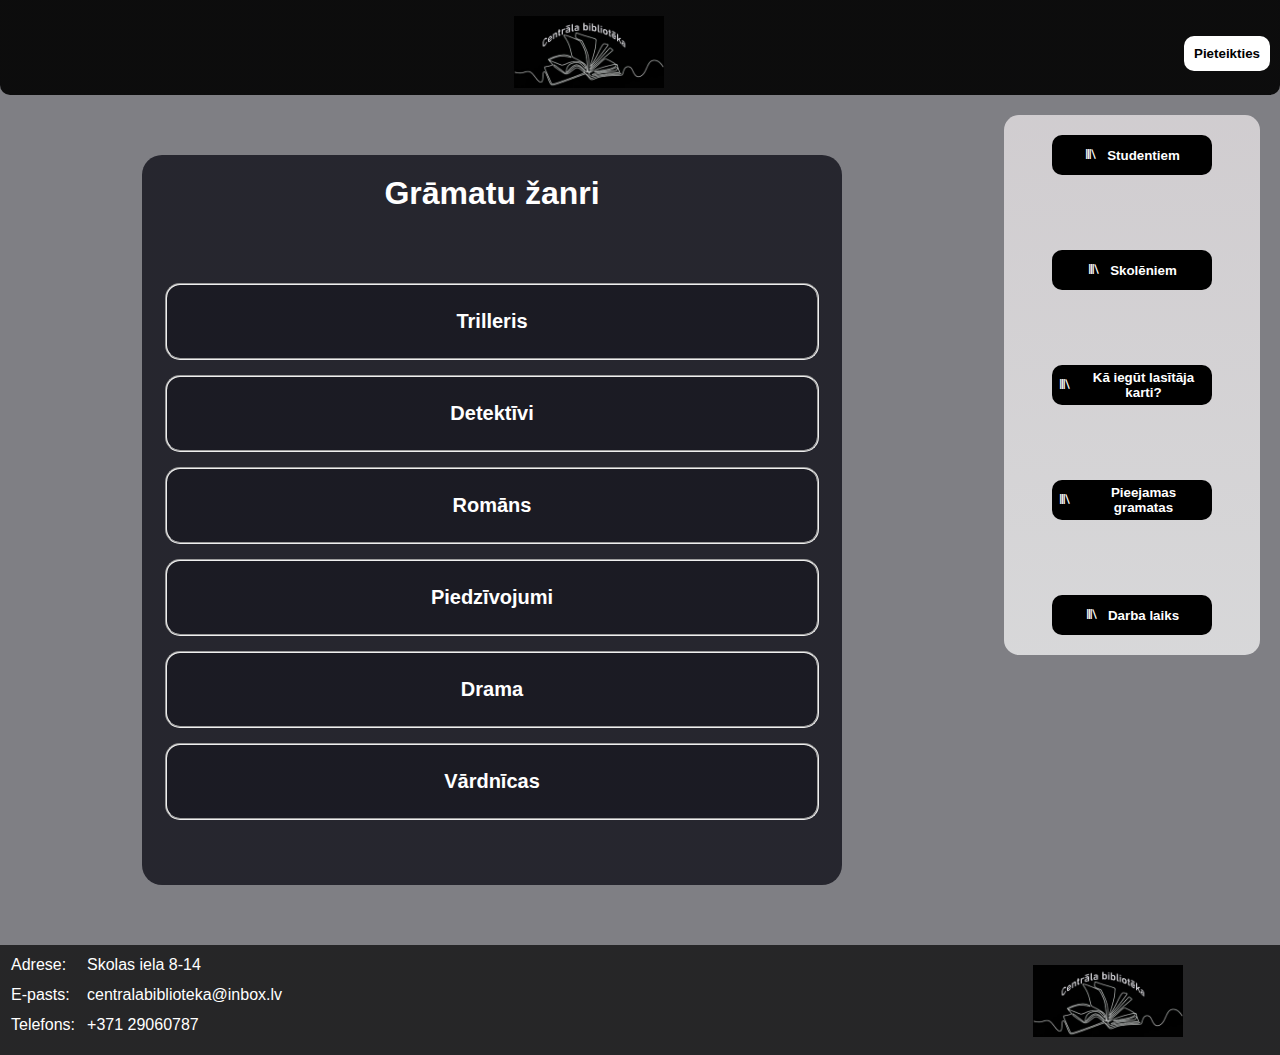
<file: books.html>
<!DOCTYPE html>
<html lang="en">
<head>
    <script src="js.js" defer></script>
    <link rel="stylesheet" href="style.css">
    <link rel="stylesheet" href="style_school.css">
    <link href='https://unpkg.com/boxicons@2.1.4/css/boxicons.min.css' rel='stylesheet'>
    <meta charset="UTF-8">
    <title>Title</title>
</head>
<body style="background-image:linear-gradient(rgba(0,0,10,0.5),rgba(0,0,10,0.5)), url(https://images.pexels.com/photos/1370295/pexels-photo-1370295.jpeg?auto=compress&cs=tinysrgb&w=1260&h=750&dpr=1)">
<div class ="container">

    <div id="header"></div>
    
    <div class ="container_sch">
    <div class="content">
        <h1>Grāmatu žanri</h1>
        <div class="categories">
        <ul style="margin-bottom: 30px">
            <li>
                <a href="#">
                    <fieldset class="zoom2" id="gen1" > <span class="nav-item">Trilleris</span></fieldset>
                </a>
            </li>
            <li>
                <a href="#">
                    <fieldset class="zoom2"id="gen2">  <span class="nav-item">Detektīvi</span></fieldset>
                </a>
            </li>
            <li>
                <a href="#">
                    <fieldset class="zoom2"id="gen3"> <span class="nav-item">Romāns</span></fieldset>
                </a>
            </li>
            <li>
                <a href="#">
                    <fieldset class="zoom2"id="gen4"><span class="nav-item">Piedzīvojumi</span></fieldset>
                </a>
            </li>
            <li>
                <a href="#">
                    <fieldset class="zoom2"id="gen5"> <span class="nav-item">Drama</span></fieldset>
                </a>
            </li>
            <li>
                <a href="#">
                    <fieldset class="zoom2"id="gen6"> <span class="nav-item">Vārdnīcas</span></fieldset>
                </a>
            </li>
        </ul>
    </div></div>
    <div id="sidebar"></div>
</div>
<div id="footer">footer
</div>
</div>
</body>
</html>
</file>
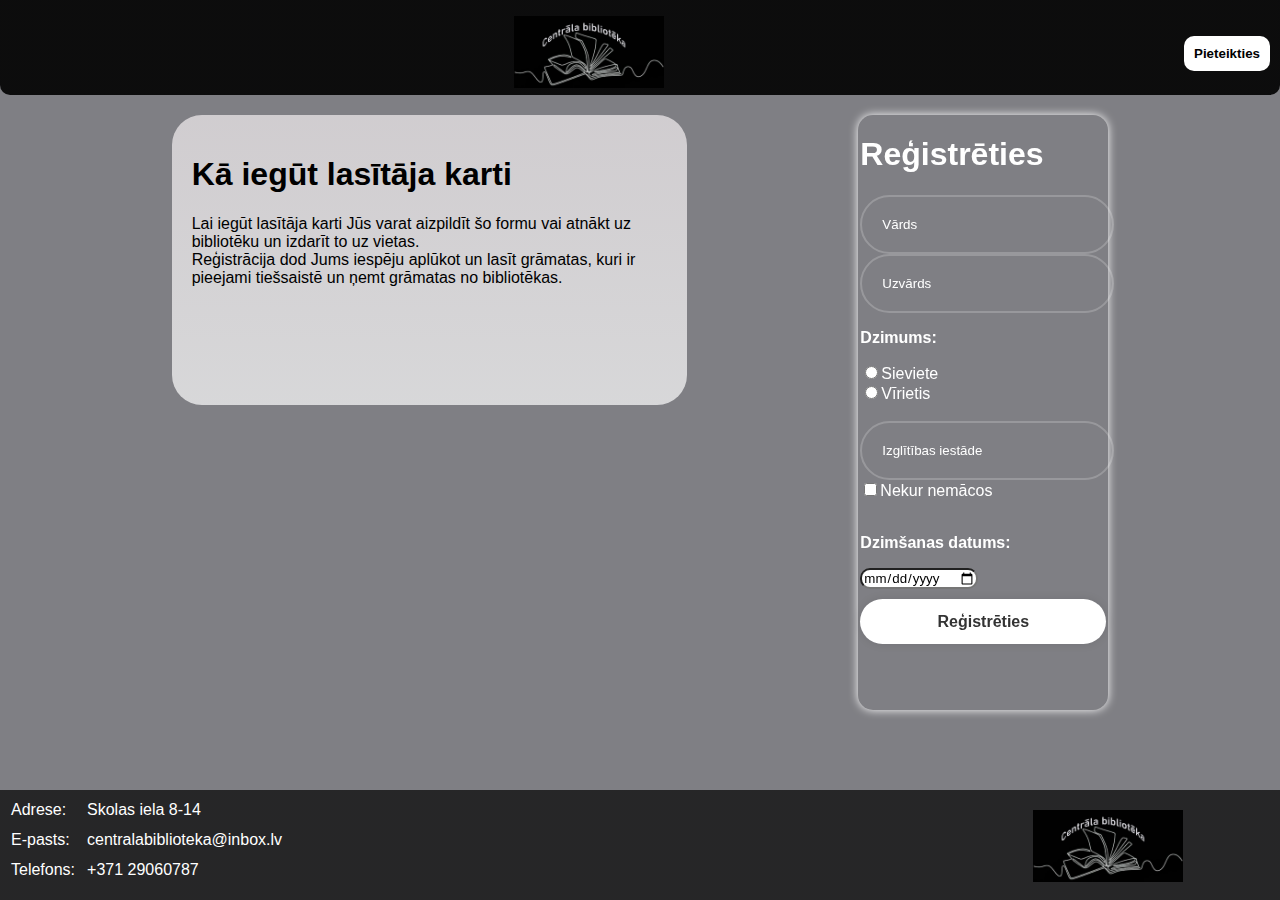
<file: card.html>
<!DOCTYPE html>
<html lang="en">
<head>
    <script src="js.js" defer></script>
    <link rel="stylesheet" href="style.css">
    <link rel="stylesheet" href="style_card.css">
    <link rel="stylesheet" href="style_login.css">
    <link href='https://unpkg.com/boxicons@2.1.4/css/boxicons.min.css' rel='stylesheet'>
    <meta charset="UTF-8">
    <title>Title</title>
</head>
<body style="background-image:linear-gradient(rgba(0,0,10,0.5),rgba(0,0,10,0.5)), url(https://images.pexels.com/photos/1370295/pexels-photo-1370295.jpeg?auto=compress&cs=tinysrgb&w=1260&h=750&dpr=1)">
    <div id="header"></div>

<div class ="container_card">

    <div class="text_card">
        <h1>Kā iegūt lasītāja karti</h1>
        <p style="margin-bottom: 10px">Lai iegūt lasītāja karti Jūs varat aizpildīt 
            šo formu vai atnākt uz bibliotēku un izdarīt to uz vietas.<br>
        Reģistrācija dod Jums iespēju aplūkot un lasīt grāmatas, kuri ir pieejami tiešsaistē
         un ņemt grāmatas no bibliotēkas.</p>
    </div>
        <div style="margin-bottom: 30px" class="wrapper_login_card">
            <form action="">
                <h1>Reģistrēties</h1>
                <div class="input-box">
                    <input type="text" placeholder="Vārds" required>
                </div>

                <div class="input-box">
                    <input type="password" placeholder="Uzvārds" required>
                </div>
                <p style="font-weight: bold;">Dzimums: </p>
                <input type="radio" name="Status" value="a">Sieviete</input><br>
                <input type="radio" name="Status" value="a^2">Vīrietis</input><br><br>
                <div class="input-box">
                    <input type="password" placeholder="Izglītības iestāde">
                </div>
                <label><input type="checkbox">Nekur nemācos<br></label><br>
                <p style="text-align: left; font-weight: bold;">Dzimšanas datums: </p>
                <input style="border-radius: 10px" type="date" id="date" name="date"><br>
                <button style="margin-top:10px;margin-bottom: 20px" type="submit" class="btn">Reģistrēties</button>

            </form>
        </div>

    </div>

<div id="footer"></div>

</body>
</html>
</file>
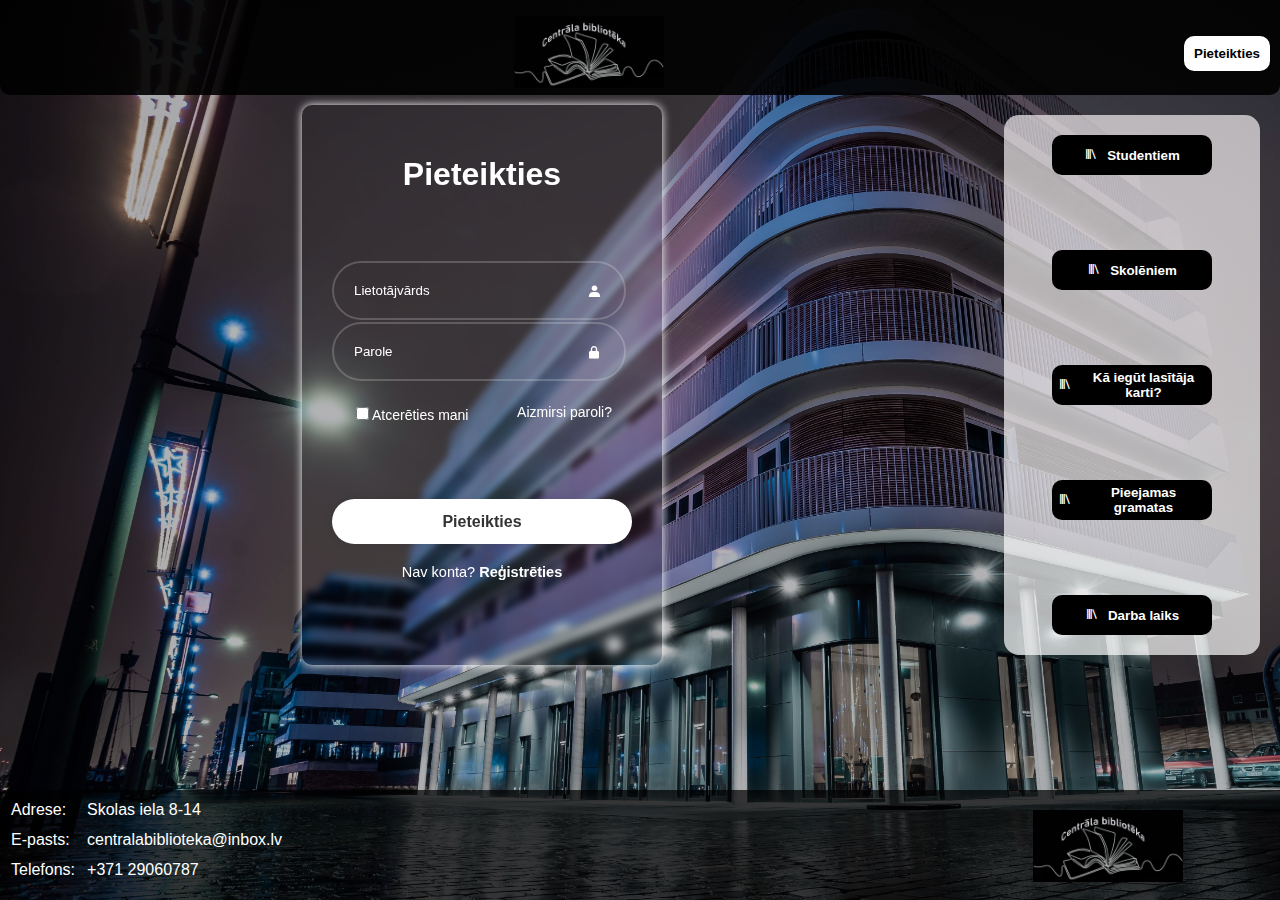
<file: login.html>
<!DOCTYPE html>
<html lang="en">
<head>
    <script src="js.js" defer></script>
    <link rel="stylesheet" href="style_login.css">
    <link rel="stylesheet" href="style.css">
    <meta charset="UTF-8">
    <title>Title</title>
    <link href='https://unpkg.com/boxicons@2.1.4/css/boxicons.min.css' rel='stylesheet'>
</head>
<body>
        <div class="header">
            <ul class="nav_links">
                <a href="index.html">
                    <img class="zoom" style="width: 150px" src="assets/logo2.jpg"></a>
            </ul>
            <a class ="cta" class="zoom" href="login.html"><button>Pieteikties</button></a>
        </div>

        <div class="box_login">
        <div class="wrapper_login">

            <form action="">
                <h1>Pieteikties</h1>
                <div class="input-box">
                    <input type="text" placeholder="Lietotājvārds" required>
                    <i class='bx bxs-user'></i>
                </div>
    
                <div class="input-box">
                    <input type="password" placeholder="Parole" required>
                    <i class='bx bxs-lock-alt'></i>
                </div>
  
                <div class="remember-forgot">
                    <label><input type="checkbox">Atcerēties mani</label>
                    <a href="#">Aizmirsi paroli?</a>
                </div>
                <div class="bottom">
                <button type="submit" class="btn">Pieteikties</button>
                <div class="register-link">
                    <p>Nav konta? <a href="card.html">Reģistrēties</a></p>
                </div></div>
            </form>
            </div>

        <div id='sidebar'></div>
    
    </div>
    
    <!-- <div class="circle"><button></button></div> -->
    </div>
    <div id="footer">footer

    </div>
</div>

</body>
</html>
</file>
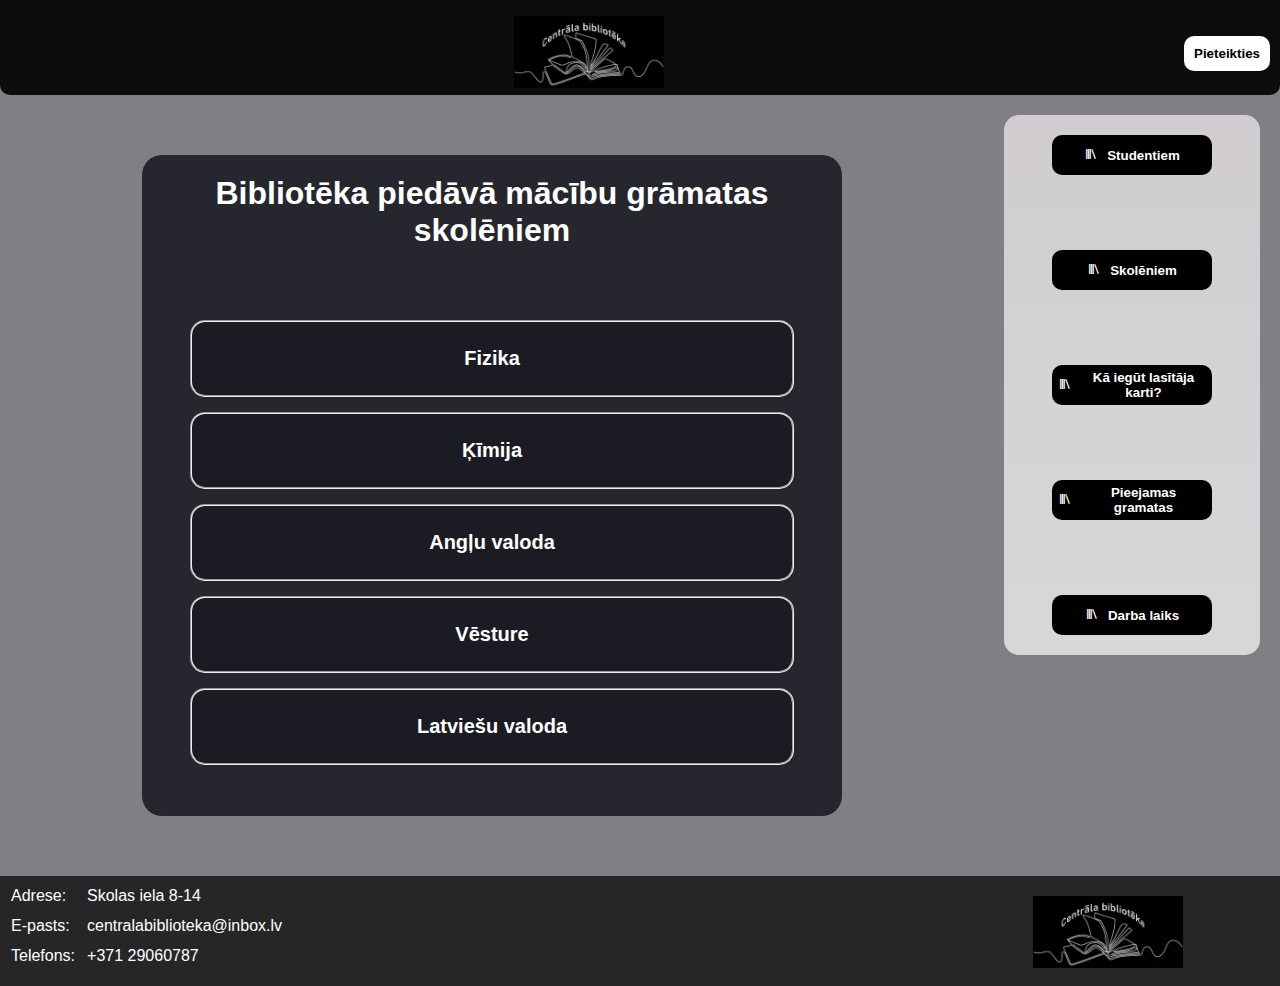
<file: school.html>
<!DOCTYPE html>
<html lang="en">
<head>
    <script src="js.js" defer></script>
    <link rel="stylesheet" href="style.css">
    <link rel="stylesheet" href="style_school.css">
    <link href='https://unpkg.com/boxicons@2.1.4/css/boxicons.min.css' rel='stylesheet'>
    <meta charset="UTF-8">
    <title>Title</title>
</head>

<body style="background-image:linear-gradient(rgba(0,0,10,0.5),rgba(0,0,10,0.5)), url(https://images.pexels.com/photos/5905441/pexels-photo-5905441.jpeg?auto=compress&cs=tinysrgb&w=1260&h=750&dpr=1)">
    
    <div id="header"></div>

    <div class ="container_sch">
    <div class="content">
        <h1>Bibliotēka piedāvā mācību grāmatas skolēniem</h1>
        <div class="categories">
        <ul >
            <li>
                <a href="fiz2.html">
                    <fieldset class="zoom2"id="fiz2"><span class="nav-item">Fizika</span></fieldset>
                </a>
            </li>
            <li>
                <a href="chem.html">
                    <fieldset class="zoom2"id="chem"> <span class="nav-item">Ķīmija</span></fieldset>
                </a>
            </li>
            <li>
                <a href="en.html">
                    <fieldset class="zoom2"id="en"> <span class="nav-item">Angļu valoda</span></fieldset>
                </a>
            </li>
            <li>
                <a href="his.html">
                    <fieldset class="zoom2" id="his"> <span class="nav-item">Vēsture</span></fieldset>
                </a>
            </li>
            <li>
                <a href="lit.html">
                    <fieldset class="zoom2"id="lit"> <span class="nav-item">Latviešu valoda</span></fieldset>
                </a>
            </li>
        </ul>
</div>
</div>
<div id="sidebar"></div>
    </div>
    <div id="footer"></div>
</body>
</html>
</file>
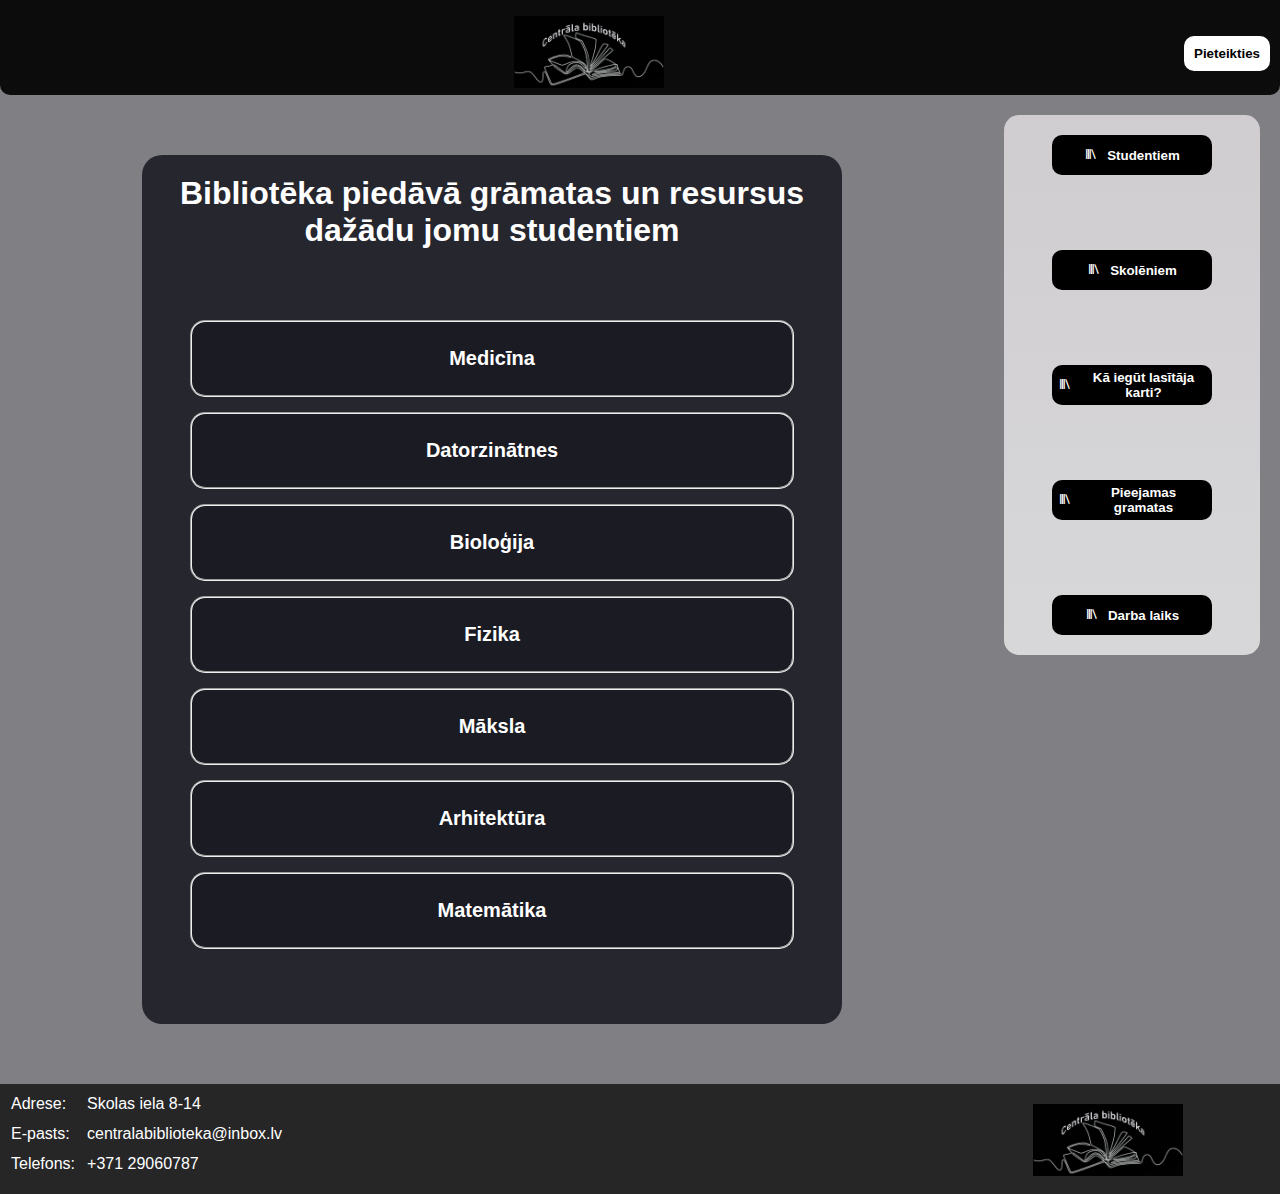
<file: students.html>
<!DOCTYPE html>
<html lang="en">
<head>
    <script src="js.js" defer></script>
    <link rel="stylesheet" href="style.css">
    <link rel="stylesheet" href="style_school.css">
    <link href='https://unpkg.com/boxicons@2.1.4/css/boxicons.min.css' rel='stylesheet'>
    <meta charset="UTF-8">
    <title>Title</title>
</head>
<body style="background-image: linear-gradient(rgba(0,0,10,0.5),rgba(0,0,10,0.5)),url(https://images.pexels.com/photos/9258380/pexels-photo-9258380.jpeg?auto=compress&cs=tinysrgb&w=1260&h=750&dpr=1)">

    <div id="header"></div>
    <div class ="container_sch">
    <div class="content">
        <h1>Bibliotēka piedāvā grāmatas un
            resursus dažādu jomu studentiem</h1>
            <div class="categories">
        <ul style="margin-bottom: 40px">
            <li>
                <a href="med.html">
                    <fieldset class="zoom2" id="med"> <span class="nav-item">Medicīna</span></fieldset>
                </a>
            </li>
            <li>
                <a href="comp.html">
                    <fieldset class="zoom2" id="comp"><span class="nav-item">Datorzinātnes</span></fieldset>
                </a>
            </li>
            <li>
                <a href="bio.html">
                    <fieldset class="zoom2"id="bio"><span class="nav-item">Bioloģija</span></fieldset>
                </a>
            </li>
            <li>
                <a href="fiz.html">
                    <fieldset class="zoom2"id="fiz"><span class="nav-item">Fizika</span></fieldset>
                </a>
            </li>
            <li>
                <a href="art.html">
                    <fieldset class="zoom2"id="art"><span class="nav-item">Māksla</span></fieldset>
                </a>
            </li>
            <li>
                <a href="arh.html">
                    <fieldset class="zoom2"id="arh"><span class="nav-item">Arhitektūra</span></fieldset>
                </a>
            </li>
            <li>
                <a href="mat.html">
                    <fieldset class="zoom2"id="mat"><span class="nav-item">Matemātika</span></fieldset>
                </a>
            </li>
        </ul>
    </div>
</div>
    <div id="sidebar"></div>
</div>
    
<div id="footer"></div>
</body>
</html>
</file>
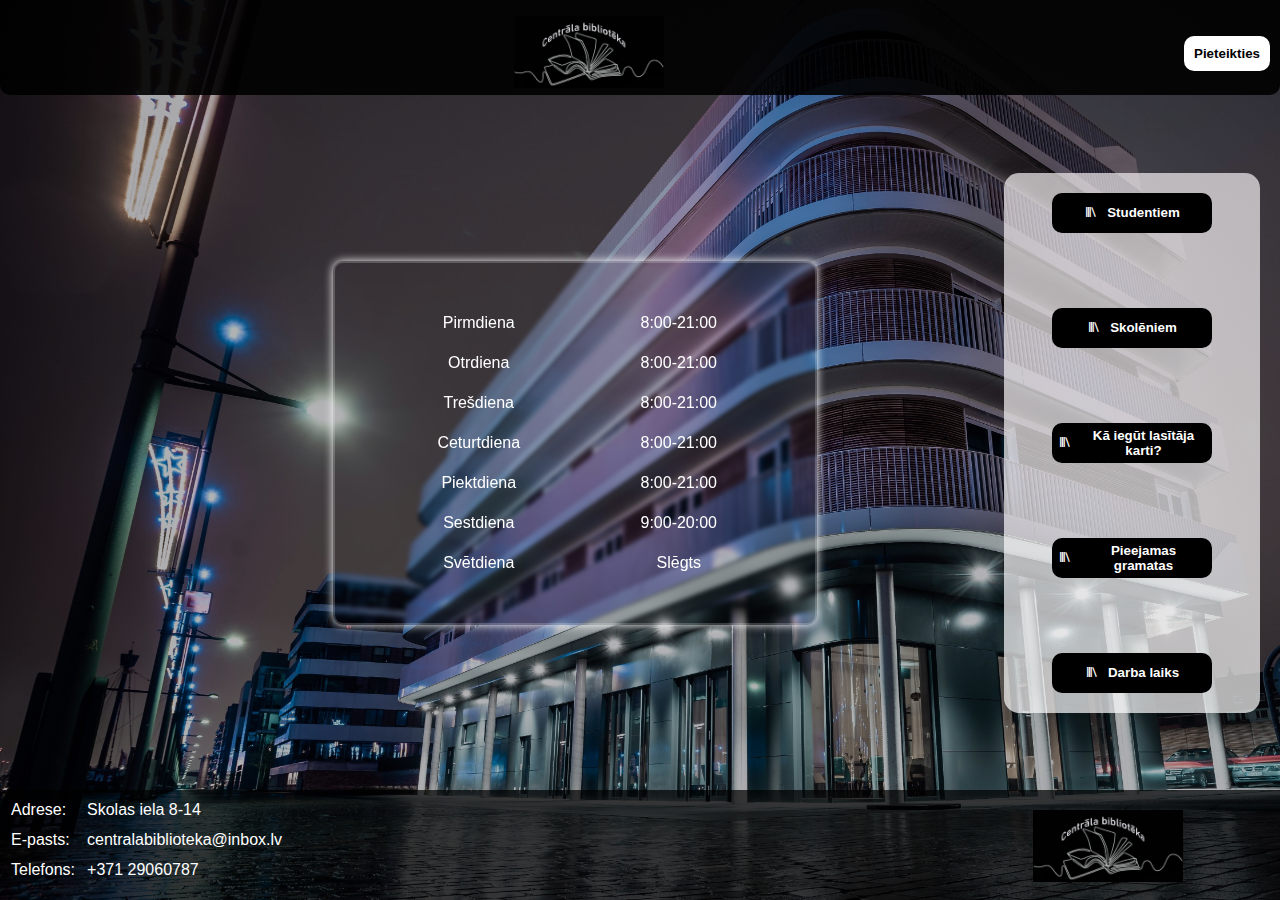
<file: working_hours.html>
<!DOCTYPE html>
<html lang="en">
<head>
    <script src="js.js" defer></script>
    <link rel="stylesheet" href="style.css">
    <link href='https://unpkg.com/boxicons@2.1.4/css/boxicons.min.css' rel='stylesheet'>
    <meta charset="UTF-8">
    <title>Title</title>
</head>
<body>
    <div id="header"></div>
    <div class ="container_wh">

<div class="wrapper_wh"> 
 <div class="table_wh">
   <table cellspacing="20" width="100%" style="background: transparent">
    <tr align="center"> <td>Pirmdiena</td><td>8:00-21:00</td></tr>
    <tr align="center"> <td>Otrdiena</td><td>8:00-21:00</td></tr>
    <tr align="center"> <td>Trešdiena</td><td>8:00-21:00</td></tr>
    <tr align="center"> <td>Ceturtdiena</td><td>8:00-21:00</td></tr>
    <tr align="center"> <td>Piektdiena</td><td>8:00-21:00</td></tr>
    <tr align="center"> <td>Sestdiena</td><td>9:00-20:00</td></tr>
    <tr align="center"> <td>Svētdiena</td><td>Slēgts</td></tr>
</table>
</div>
    
</div>
<div id="sidebar"></div>
</div>

<div id="footer"></div>
</div>



</body>
</html>
</file>
<file: style.css>
* {
    font-family: -apple-system, BlinkMacSystemFont, 'Segoe UI', Roboto, Oxygen, Ubuntu, Cantarell, 'Open Sans', 'Helvetica Neue', sans-serif;
}

body{
    display: grid;
    grid-template-rows: auto 1fr auto;
    min-height: 100vh;
    margin:0;
    padding: 0;
    box-sizing: border-box;
    list-style: none;
    background-size: cover;
    background-image: linear-gradient(rgba(0,0,10,0.3),rgba(0,0,10,0.3)),url(assets/building.jpg);
}

.wrapper{
    box-sizing: border-box;
    min-height: 100%;
    display: flex;
    flex-direction: column;
}

.header{
    background-image: linear-gradient(rgba(0,0,0,0.9),rgba(0,0,0,0.9));
    height: 95px;
    display: grid;
    grid-template-columns: 1fr 1fr 1fr 1fr 1fr;
    align-items: center;
    border-radius: 0px 0px 10px 10px;
}

.header .cta{
    grid-column-start: 6;
}

.header .cta button{
    border-radius: 10px;
    background-color: white;
    border: none;
    padding: 10px;
    margin-right: 10px;
    font-weight: bold;
}

.header .nav_links{
    grid-column-start: 3;
    grid-column-end: 4;
}

.sidebar{  
    min-width: 20vw;
    max-width: 20vw;
    height: 60vh;
    border-radius: 15px;
    margin: 20px;
    margin-top: 30px;
    margin-left: auto;
    display: flex;
    flex-direction: column;
    justify-content: space-between;
    align-items: center;
    background-image: linear-gradient(rgba(243, 238, 240, 0.7),rgba(253, 253, 253, 0.7));
    flex-shrink: 0;
    flex-grow: 0;
    margin: 20px;
    padding: 20px;
    box-sizing: border-box;
}

.sidebar li a{
    text-decoration: none;
}

.sidebar li a button i {
    padding-right: 10px;
}

.sidebar button{
    height: 40px;
    width: 160px;
    max-width: 300px;
    border: none;
    border-radius: 10px;
    background-color: black;
    color:white;
    display: flex;
    flex-shrink: 0;
    align-items: center;
    justify-content: center;
    font-weight: bold;

}
.sidebar button:hover{
    background-color: #fff;
    color: black;

}

.footer{
    margin-top: auto;
    background-image: linear-gradient(rgba(0,0,0,0.7),rgba(0,0,0,0.7));
    height: 110px;
    width: 100%;
    color: #fff;
    display: grid;
    grid-template-columns: 1fr 1fr 1fr 1fr 1fr;
    grid-template-rows: 1fr 1fr;
    grid-row: 3;
}

.footer a{
    margin-top: 20px;
    grid-column-start: 5;
}

.content{   
    display: flex;
    justify-content: center;
    flex-wrap: wrap;
    gap: 20px;
    margin-bottom: 50px;
}

.content-box{
    display: flex;
}

.box1{
    background-size: cover;
    background-image: linear-gradient(rgba(0,0,10,0.7),rgba(0,0,10,0.7)),url(assets/main3.jpg);
    display: flex;

}

.box2{
    background-size: cover;
    background-image: linear-gradient(rgba(0,0,10,0.7),rgba(0,0,10,0.7)),url(assets/main2.jpg);

}

.box3{
    background-size: cover;
    background-image: linear-gradient(rgba(0,0,10,0.7),rgba(0,0,10,0.7)),url(assets/main1.jpg);
}

.box4{
    background-size: cover;
    background-image: linear-gradient(rgba(0,0,10,0.7),rgba(0,0,10,0.7)),url(assets/main4.jpg);
}

.content p{
    text-align: center;
    font-weight: 350;
}

.img_main button{
    border-radius: 15px;
    height: 35px;
    border: none;
    color: rgb(255, 255, 255);
    font-weight: bold;
    background-color:#100f13c4;
    width: 160px;
}
.img_main button:hover{
    background-color: #fff;
    color: black;

}

.box1, .box2, .box3, .box4{
    display: flex;
    flex-direction: column;
    align-items: center;
    justify-content: space-around;
    padding: 20px;
    width: 300px;
    height: 300px;
    border:solid black;
    border-radius: 15px;
    margin: 10px;
    min-width: 300px;
    max-width: 300px;
    flex-grow: 1;
    color: white;
}

.circle button{
    border-radius: 50px;
    height: 50px;
    width: 50px;
    background-color: white;
    position: fixed;
    top:89vh;
    left: 93vw;
    border: none;

}

body::-webkit-scrollbar {
    width: 10px;
}

body::-webkit-scrollbar-track {
    background:black
}

body::-webkit-scrollbar-thumb {
    border-radius: 10px;
    background: white
}
.zoom {
    transition: transform .2s;
}

.zoom:hover {
    transform: scale(1.1);
}


.wrapper_wh{
    color:white;

    background: transparent;
    border:2px solid rgba(255,255,255,.2);
    backdrop-filter: blur(2px);
    box-shadow: 0 0 10px;
    width: 420px;
    border-radius: 10px;
    padding: 30px;
    align-items: center;

}

.container_wh{
    display: grid;
    
    align-items: center;
    grid-template-columns: 1fr 1fr 1fr 1fr 1fr;
}

.container_wh #sidebar{
    grid-column-start: 5;
}

.container_wh .wrapper_wh{
    grid-column-start: 3;
}
</file>
<file: style_school.css>
.zoom2 {
    transition: transform .2s;
}

.zoom2:hover {
    transform: scale(1.05);
}

.content {
    width: 700px;
    color: white;
    justify-content: center;
    align-items: center;
    margin: 60px;
    padding-bottom: 20px;
    border-radius: 20px;
    background-image: linear-gradient(rgba(0,0,10,0.7),rgba(0,0,10,0.7));    
}

.content h1 {
    text-align: center;
    margin: 0 auto;
    margin: 20px;
}

.categories {
    display: flex;
    justify-content: center;
    margin: 0 auto;
}

.categories ul {
    list-style-type: none;
    padding: 0;
}

.categories li {
    margin: 10px;
}

.content ul{
    list-style: none;
}

.container_sch{
    display: grid;
    grid-template-columns: 1fr 1fr 1fr 1fr 1fr 1fr;
}

.container_sch #sidebar{
    grid-column-start: 6;
}

.container_sch .content{
    grid-column-start: 2;
    grid-column-end: 5;
}

fieldset{
    border-radius: 15px;
    padding: 25px;
    margin: 15px;
    display: flex;
    align-items: center;
    justify-content: center;
    width: 550px;
}

.nav-item {
    color: white;
    font-size: 20px;
    font-weight: bold;
}

a{
    text-decoration: none;
}

.content #med{
    background-image: linear-gradient(rgba(0,0,10,0.3),rgba(0,0,10,0.3)),url(https://images.pexels.com/photos/8539653/pexels-photo-8539653.jpeg?auto=compress&cs=tinysrgb&w=1260&h=750&dpr=1);
    color: #12171e;
}
.content #comp{
    background-image: linear-gradient(rgba(0,0,10,0.3),rgba(0,0,10,0.3)),url(https://images.pexels.com/photos/1089438/pexels-photo-1089438.jpeg?auto=compress&cs=tinysrgb&w=1260&h=750&dpr=1);
}

.content #bio{
    background-image: linear-gradient(rgba(0,0,10,0.3),rgba(0,0,10,0.3)),url(https://images.pexels.com/photos/2280571/pexels-photo-2280571.jpeg?auto=compress&cs=tinysrgb&w=1260&h=750&dpr=1);
    color: #12171e;
}

.content #fiz{
    background-image: linear-gradient(rgba(0,0,10,0.3),rgba(0,0,10,0.3)), url(https://images.pexels.com/photos/6238297/pexels-photo-6238297.jpeg?auto=compress&cs=tinysrgb&w=1260&h=750&dpr=1);
    background-position: center;
}

.content #art{
    background-image: linear-gradient(rgba(0,0,10,0.3),rgba(0,0,10,0.3)), url(https://images.pexels.com/photos/102127/pexels-photo-102127.jpeg?auto=compress&cs=tinysrgb&w=1260&h=750&dpr=1);
    background-position: center;
}

.content #arh{
    background-image: linear-gradient(rgba(0,0,10,0.3),rgba(0,0,10,0.3)), url(https://images.pexels.com/photos/271667/pexels-photo-271667.jpeg?auto=compress&cs=tinysrgb&w=1260&h=750&dpr=1);
    color: #12171e;
}

.content #mat{
    background-image: linear-gradient(rgba(0,0,10,0.3),rgba(0,0,10,0.3)), url("https://images.pexels.com/photos/3729557/pexels-photo-3729557.jpeg?auto=compress&cs=tinysrgb&w=1260&h=750&dpr=1");
    background-position: center;
}

.content #fiz2{
    background-image: linear-gradient(rgba(0,0,10,0.3),rgba(0,0,10,0.3)),url("https://images.pexels.com/photos/6238297/pexels-photo-6238297.jpeg?auto=compress&cs=tinysrgb&w=1260&h=750&dpr=1");
    background-position: center;
}

.content #chem{
    background-position: center;
    background-image: linear-gradient(rgba(0,0,10,0.3),rgba(0,0,10,0.3)),url("https://images.pexels.com/photos/2280549/pexels-photo-2280549.jpeg?auto=compress&cs=tinysrgb&w=1260&h=750&dpr=1");
}

.content #en{
    background-position: center;
    background-image: linear-gradient(rgba(0,0,10,0.3),rgba(0,0,10,0.3)),url("https://images.pexels.com/photos/267669/pexels-photo-267669.jpeg?auto=compress&cs=tinysrgb&w=1260&h=750&dpr=1");
}


.content #his {
    background-position: center;
    background-image:  linear-gradient(rgba(0,0,10,0.3),rgba(0,0,10,0.3)),url("https://images.pexels.com/photos/161863/edinburgh-carlton-hill-landscape-scotland-161863.jpeg?auto=compress&cs=tinysrgb&w=1260&h=750&dpr=1");
}

.content #lit{
    background-position: center;
    background-image:  linear-gradient(rgba(0,0,10,0.3),rgba(0,0,10,0.3)),url("https://images.pexels.com/photos/768125/pexels-photo-768125.jpeg?auto=compress&cs=tinysrgb&w=1260&h=750&dpr=1");
}

.content #gen1, #gen2, #gen3, #gen4, #gen5, #gen6{
    background-position: center;
    width: 600px;
    background-image:  linear-gradient(rgba(0,0,10,0.3),rgba(0,0,10,0.3)),url("https://images.pexels.com/photos/768125/pexels-photo-768125.jpeg?auto=compress&cs=tinysrgb&w=1260&h=750&dpr=1");
}
</file>
<file: style_card.css>
.container_card{
    display: grid;
    grid-template-columns: 1fr 1fr 1fr 1fr 1fr 1fr 1fr;
    margin-bottom: 50px;
}


.container_card .text_card{
    grid-column-start: 2;
    grid-column-end: 5;
    color: black;
    background-image: linear-gradient(rgba(243, 238, 240, 0.7),rgba(253, 253, 253, 0.7));
    height: 250px;
    padding: 20px;
    margin-top: 20px;
    border-radius: 30px;
}  


.container_card .wrapper_login_card{
    grid-column-start: 6;
    

}

.wrapper_login_card{
    display: flex;
    flex-direction: column;
    align-items: center;

    margin-top: 20px;
    color:white;
    background: transparent;
    backdrop-filter: blur(3px);
    box-shadow: 0 0 10px;
    width: 250px;
    border-radius: 15px;
    
}
</file>
<file: style_login.css>
.box_login{   
    width: 100%;
    display: grid;
    grid-template-columns: 1fr 1fr 1fr 1fr 1fr;
    gap: 20px;

}

.box_login .wrapper_login{
    grid-column-start: 3;
}

.box_login #sidebar{
    grid-column-start: 6;
}


.wrapper_login{
    color:white;
    background: transparent;
    backdrop-filter: blur(3px);
    box-shadow: 0 0 10px;
    width: 300px;
    height: 500px;
    margin: 10px;
    border-radius: 10px;
    padding: 30px;
    margin-bottom: 60px;

}

.wrapper_login form{
    display: flex;
    flex-direction: column;
    justify-content: space-between;
    height: 550px;
}

.wrapper_login h1{
    text-align: center;
}

.wrapper_login .input-box{
    position: relative;
    width:100%;
    height: 15px;
    /* margin:30px 0; */
    color: white;
}

.input-box input{
    width:75%;
    height: 100%;
    background: transparent;
    outline: none;
    border:2px solid rgba(255,255,255,.2);
    border-radius: 40px;
    padding: 20px 45px 20px 20px;
    color: white;
}

.input-box i {
    position:absolute;
    right:30px;
    top:23px;
    font-size: 15px;
}

.input-box input::placeholder{
    color: white;
}

.wrapper_login .remember-forgot{
    display: flex;
    justify-content: space-between;
    font-size: 14px;
    margin: 20px;

}
.wrapper_login .bottom{
    margin-bottom: 90px;
}
.remember-forgot label input{
    accent-color: #fff;
    margin-right: 3px;

}
.remember-forgot a{
    color: #fff;
    text-decoration: none;
}

.remember-forgot a:hover{
    text-decoration: underline;
}
.wrapper_login .btn:hover{
    color:#2929a3 ;
    text-decoration: underline;
}

.wrapper_login .btn{
    width: 100%;
    height: 45px;
    background: #fff;
    border: none;
    outline: none;
    border-radius: 40px;
    box-shadow: 0 0 10px rgba(0,0,0,.1);
    cursor:pointer;
    font-size: 16px;
    color: #333;
    font-weight: 600;
    margin-top: 10px;
}

.btn{
    width: 100%;
    height: 45px;
    background: #fff;
    border: none;
    outline: none;
    border-radius: 40px;
    box-shadow: 0 0 10px rgba(0,0,0,.1);
    cursor:pointer;
    font-size: 16px;
    color: #333;
    font-weight: 600;
    margin-top: 10px;
}

.wrapper_login .register-link{
    font-size: 14.5px;
    text-align: center;
    margin:20px 0 15px;

}
.register-link p a{
    color:#fff;
    text-decoration: none;
    font-weight: 600;
}


.register-link p a:hover{
    text-decoration: underline;
}
</file>
